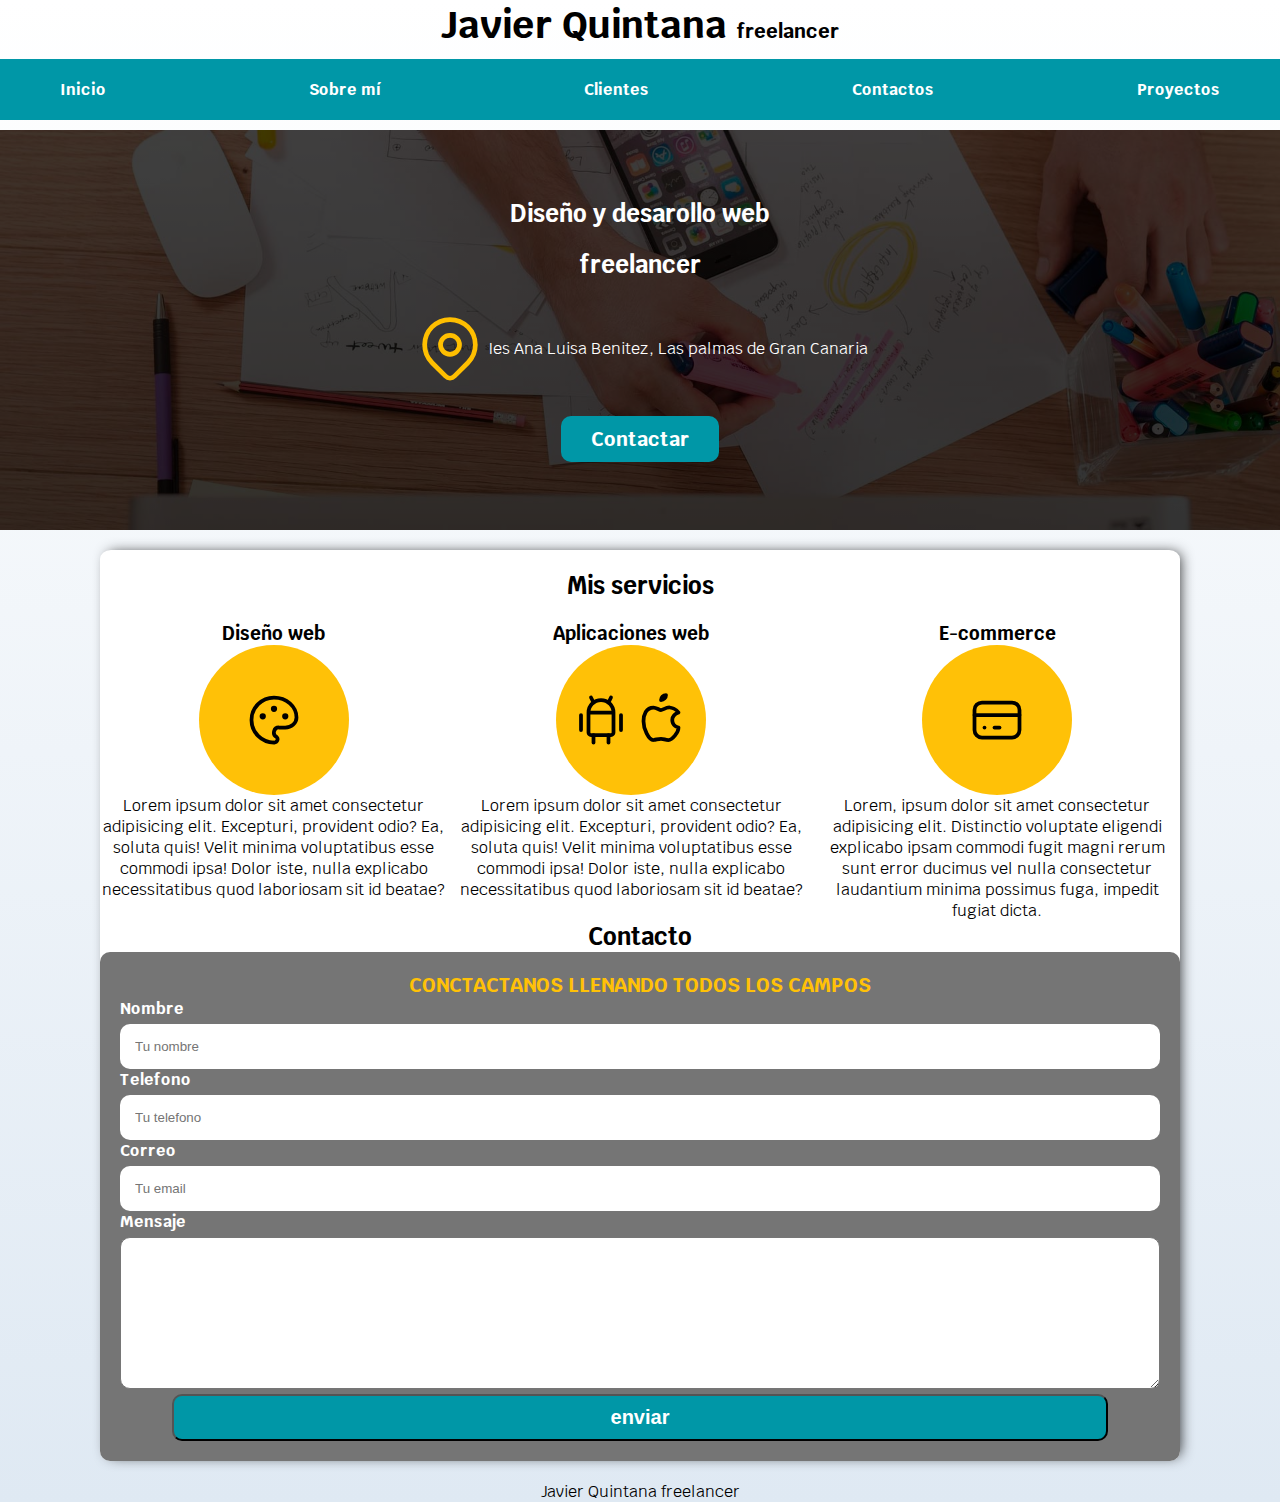
<file: index.html>
<!DOCTYPE html>
<html lang="es">
<head>
    <meta charset="UTF-8">
    <meta http-equiv="X-UA-Compatible" content="IE=edge">
    <meta name="viewport" content="width=device-width, initial-scale=1.0">
    <link rel="stylesheet" href="./CSS/Styles.css">
    <link rel="icon" href="./IMG/ALB.jpg" type="image/x-icon">
    <link rel="preconnect" href="https://fonts.googleapis.com">
    <link rel="preconnect" href="https://fonts.gstatic.com" crossorigin>
    <link href="https://fonts.googleapis.com/css2?family=Krub:wght@400;700&display=swap" rel="stylesheet">

    <title>Diseñador freelancer</title>
</head>

<body>
    <!--Aquí va un comentario-->
    <header>
      <h1 class="titulo">Javier Quintana <span>freelancer</span></h1>

    </header>

    <div class="nav-bg">
      
      <nav class="navegacion-principal contenedor">
        <a href="#">Inicio</a>
        <a href="#">Sobre mí</a>
        <a href="#">Clientes</a>
        <a href="#">Contactos</a>
        <a href="./proyectos.html">Proyectos</a>
      </nav>
    </div>

    <section class="foto_fondo">
      <div class="oscurecer">
        <h2 class="centrar dyd">Diseño y desarollo web</h2>
        <h2 class="centrar fr">freelancer</h2>
        <div class="iconoc">
          <svg xmlns="http://www.w3.org/2000/svg" class="icon icon-tabler icon-tabler-map-pin iconocont" width="76" height="76" viewBox="0 0 24 24" stroke-width="1.5" stroke="#ffbf00" fill="none" stroke-linecap="round" stroke-linejoin="round">
              <path stroke="none" d="M0 0h24v24H0z" fill="none"/>
              <circle cx="12" cy="11" r="3" />
              <path d="M17.657 16.657l-4.243 4.243a2 2 0 0 1 -2.827 0l-4.244 -4.243a8 8 0 1 1 11.314 0z" />
            </svg>
          <p class="alb centrar">Ies Ana Luisa Benitez, Las palmas de Gran Canaria</p>
        </div>
          <a href="#"class=a3><span class="conct centrar" >Contactar</span></a>
      
      </div>

    </section>

  <div class="bordeprincipal">
    <main>
      <h2 class="serv">Mis servicios </h2>
      <div class="servicios">
        <section class="servicio">
         <h3>Diseño web</h3>
        <div class="iconos">
         <svg xmlns="http://www.w3.org/2000/svg" class="icon icon-tabler icon-tabler-palette icono1" width="60" height="60" viewBox="0 0 24 24" stroke-width="1.5" stroke="#000000" fill="none" stroke-linecap="round" stroke-linejoin="round">
          <path stroke="none" d="M0 0h24v24H0z" fill="none"/>
          <path d="M12 21a9 9 0 1 1 0 -18a9 8 0 0 1 9 8a4.5 4 0 0 1 -4.5 4h-2.5a2 2 0 0 0 -1 3.75a1.3 1.3 0 0 1 -1 2.25" />
          <circle cx="7.5" cy="10.5" r=".5" fill="currentColor" />
          <circle cx="12" cy="7.5" r=".5" fill="currentColor" />
            <circle cx="16.5" cy="10.5" r=".5" fill="currentColor" />
          </svg>
        </div>

          <p>Lorem ipsum dolor sit amet consectetur adipisicing elit. Excepturi, provident odio? Ea, soluta quis! Velit minima voluptatibus esse commodi ipsa! Dolor iste, nulla explicabo necessitatibus quod laboriosam sit id beatae?</p>
        </section>
        <section class="servicio">
          <h3>Aplicaciones web</h3>
          <div class="dispositivosm">
          <div class="iconos">
            <svg xmlns="http://www.w3.org/2000/svg" class="icon icon-tabler icon-tabler-brand-android icono2" width="60" height="60" viewBox="0 0 24 24" stroke-width="1.5" stroke="#000000" fill="none" stroke-linecap="round"    stroke-linejoin="round">
              <path stroke="none" d="M0 0h24v24H0z" fill="none"/>
              <line x1="4" y1="10" x2="4" y2="16" />
              <line x1="20" y1="10" x2="20" y2="16" />
              <path d="M7 9h10v8a1 1 0 0 1 -1 1h-8a1 1 0 0 1 -1 -1v-8a5 5 0 0 1 10 0" />
              <line x1="8" y1="3" x2="9" y2="5" />
              <line x1="16" y1="3" x2="15" y2="5" />
              <line x1="9" y1="18" x2="9" y2="21" />
              <line x1="15" y1="18" x2="15" y2="21" />
            </svg>
            
            <svg xmlns="http://www.w3.org/2000/svg" class="icon icon-tabler icon-tabler-brand-apple icono3" width="60" height="60" viewBox="0 0 24 24" stroke-width="1.5" stroke="#000000" fill="none" stroke-linecap="round" stroke-linejoin="round">
              <path stroke="none" d="M0 0h24v24H0z" fill="none"/>
              <path d="M9 7c-3 0 -4 3 -4 5.5c0 3 2 7.5 4 7.5c1.088 -.046 1.679 -.5 3 -.5c1.312 0 1.5 .5 3 .5s4 -3 4 -5c-.028 -.01 -2.472 -.403 -2.5 -3c-.019 -2.17 2.416 -2.954 2.5 -3c-1.023 -1.492 -2.951 -1.963 -3.5 -2c-1.433 -.111 -2.83 1 -3.5 1c-.68 0 -1.9 -1 -3 -1z" />
              <path d="M12 4a2 2 0 0 0 2 -2a2 2 0 0 0 -2 2" />
            </svg>
          </div>
          </div>
            
          <p>Lorem ipsum dolor sit amet consectetur adipisicing elit. Excepturi, provident odio? Ea, soluta quis! Velit minima voluptatibus esse commodi ipsa! Dolor iste, nulla explicabo necessitatibus quod laboriosam sit id beatae?</p>
        </section>
        <section class="servicio">
          <h3>E-commerce</h3>
          <div class="iconos">
          <svg xmlns="http://www.w3.org/2000/svg" class="icon icon-tabler icon-tabler-credit-card icono4" width="60" height="60" viewBox="0 0 24 24" stroke-width="1.5" stroke="#000000" fill="none" stroke-linecap="round" stroke-linejoin="round">
              <path stroke="none" d="M0 0h24v24H0z" fill="none"/>
              <rect x="3" y="5" width="18" height="14" rx="3" />
              <line x1="3" y1="10" x2="21" y2="10" />
              <line x1="7" y1="15" x2="7.01" y2="15" />
              <line x1="11" y1="15" x2="13" y2="15" />
          </svg>
          </div> 
          <p>Lorem, ipsum dolor sit amet consectetur adipisicing elit. Distinctio voluptate eligendi explicabo ipsam commodi fugit magni rerum sunt error ducimus vel nulla consectetur laudantium minima possimus fuga, impedit fugiat dicta.</p>
        </section>
      </div>
      <section>
          <h2>Contacto</h2>
      </section>
        <form class="formulario">
          <fieldset>
            <legend>Conctactanos llenando todos los campos</legend>
            <div class="input-text campo">
             <label>Nombre</label>
             <input type="text" id="nombre" placeholder="Tu nombre"> 
            </div> 
            <div class="input-text campo">
             <label>Telefono</label>
             <input type="tel" id="tlf" placeholder="Tu telefono">
            </div>
            <div class="input-text campo">
             <label>Correo</label>
             <input type="email" id="email" placeholder="Tu email">  
            </div>
            <div class="input-text campo">
             <label>Mensaje</label>
             <textarea class="input-text" name="" id="Mensaje" cols="30" rows="10"> </textarea>
            </div>
            <input class="a3 w90" type="button" value="enviar">

          </fieldset>
        </form>
    </main>
  
  </div>

    <footer>
        <p>Javier Quintana freelancer</p>
    </footer>
</body>
</html>
</file>
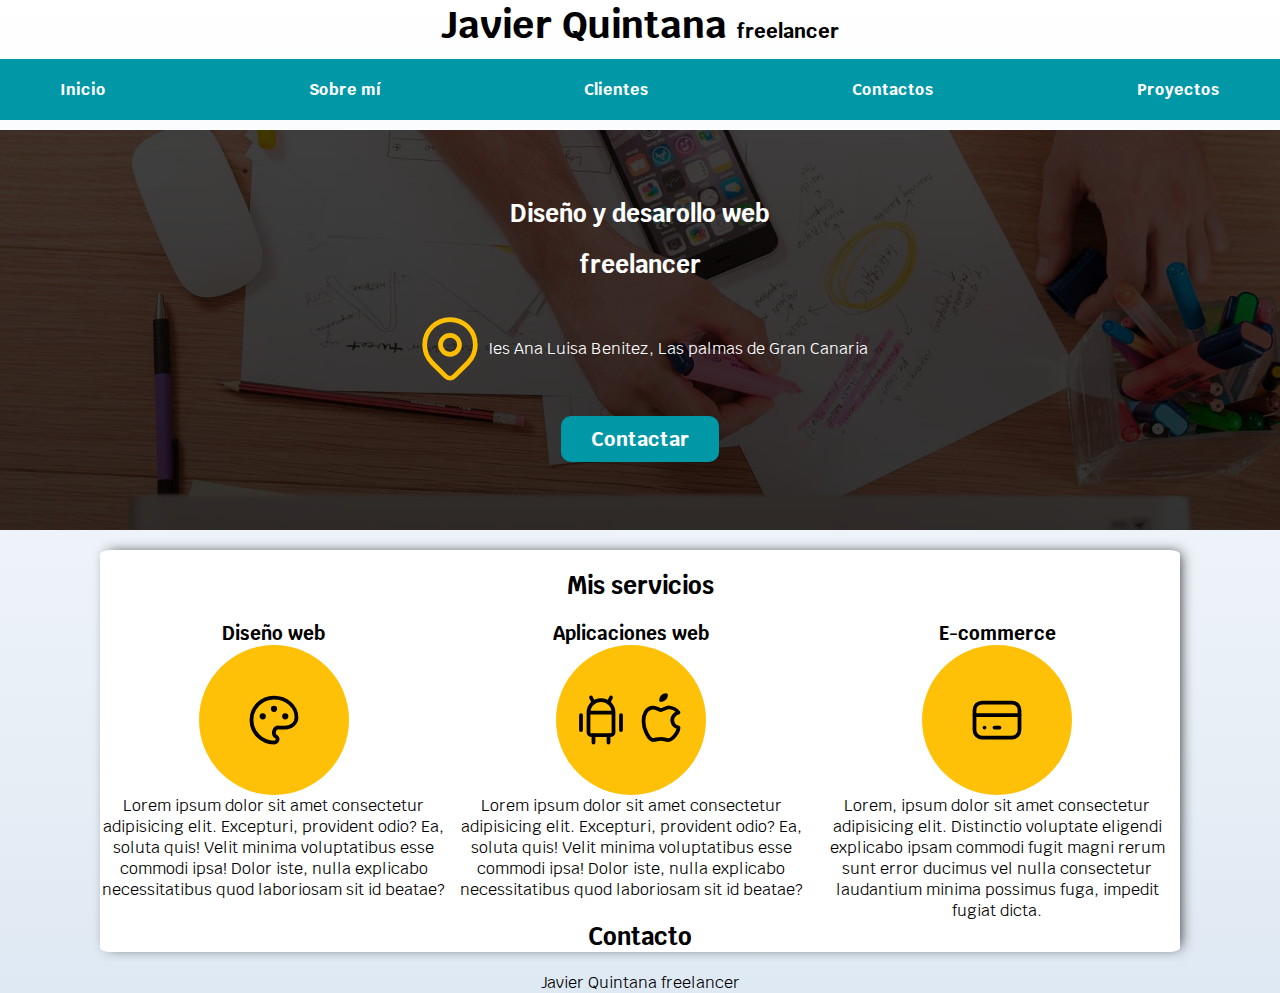
<file: practica2.html>
<!DOCTYPE html>
<html lang="es">
<head>
    <meta charset="UTF-8">
    <meta http-equiv="X-UA-Compatible" content="IE=edge">
    <meta name="viewport" content="width=device-width, initial-scale=1.0">
    <link rel="stylesheet" href="./CSS/Styles.css">
    <link rel="icon" href="./IMG/ALB.jpg" type="image/x-icon">
    <link rel="preconnect" href="https://fonts.googleapis.com">
    <link rel="preconnect" href="https://fonts.gstatic.com" crossorigin>
    <link href="https://fonts.googleapis.com/css2?family=Krub:wght@400;700&display=swap" rel="stylesheet">

    <title>Diseñador freelancer</title>
</head>

<body>
    <!--Aquí va un comentario-->
    <header>
      <h1 class="titulo">Javier Quintana <span>freelancer</span></h1>

    </header>

    <div class="nav-bg">
      
      <nav class="navegacion-principal contenedor">
        <a href="#">Inicio</a>
        <a href="#">Sobre mí</a>
        <a href="#">Clientes</a>
        <a href="#">Contactos</a>
        <a href="./proyectos.html">Proyectos</a>

      </nav>

    </div>

    <section class="foto_fondo">
      <div class="oscurecer">
        <h2 class="centrar dyd">Diseño y desarollo web</h2>
        <h2 class="centrar fr">freelancer</h2>
        <div class="iconoc">
          <svg xmlns="http://www.w3.org/2000/svg" class="icon icon-tabler icon-tabler-map-pin iconocont" width="76" height="76" viewBox="0 0 24 24" stroke-width="1.5" stroke="#ffbf00" fill="none" stroke-linecap="round" stroke-linejoin="round">
              <path stroke="none" d="M0 0h24v24H0z" fill="none"/>
              <circle cx="12" cy="11" r="3" />
              <path d="M17.657 16.657l-4.243 4.243a2 2 0 0 1 -2.827 0l-4.244 -4.243a8 8 0 1 1 11.314 0z" />
            </svg>
          <p class="alb centrar">Ies Ana Luisa Benitez, Las palmas de Gran Canaria</p>
        </div>
          <a href="#"class=a3><span class="conct centrar" >Contactar</span></a>
      
      </div>

    </section>

  <div class="bordeprincipal">
    <main>
      <h2 class="serv">Mis servicios </h2>
      <div class="servicios">
        <section class="servicio">
         <h3>Diseño web</h3>
        <div class="iconos">
         <svg xmlns="http://www.w3.org/2000/svg" class="icon icon-tabler icon-tabler-palette icono1" width="60" height="60" viewBox="0 0 24 24" stroke-width="1.5" stroke="#000000" fill="none" stroke-linecap="round" stroke-linejoin="round">
          <path stroke="none" d="M0 0h24v24H0z" fill="none"/>
          <path d="M12 21a9 9 0 1 1 0 -18a9 8 0 0 1 9 8a4.5 4 0 0 1 -4.5 4h-2.5a2 2 0 0 0 -1 3.75a1.3 1.3 0 0 1 -1 2.25" />
          <circle cx="7.5" cy="10.5" r=".5" fill="currentColor" />
          <circle cx="12" cy="7.5" r=".5" fill="currentColor" />
            <circle cx="16.5" cy="10.5" r=".5" fill="currentColor" />
          </svg>
        </div>

          <p>Lorem ipsum dolor sit amet consectetur adipisicing elit. Excepturi, provident odio? Ea, soluta quis! Velit minima voluptatibus esse commodi ipsa! Dolor iste, nulla explicabo necessitatibus quod laboriosam sit id beatae?</p>
        </section>
        <section class="servicio">
          <h3>Aplicaciones web</h3>
          <div class="dispositivosm">
          <div class="iconos">
            <svg xmlns="http://www.w3.org/2000/svg" class="icon icon-tabler icon-tabler-brand-android icono2" width="60" height="60" viewBox="0 0 24 24" stroke-width="1.5" stroke="#000000" fill="none" stroke-linecap="round"    stroke-linejoin="round">
              <path stroke="none" d="M0 0h24v24H0z" fill="none"/>
              <line x1="4" y1="10" x2="4" y2="16" />
              <line x1="20" y1="10" x2="20" y2="16" />
              <path d="M7 9h10v8a1 1 0 0 1 -1 1h-8a1 1 0 0 1 -1 -1v-8a5 5 0 0 1 10 0" />
              <line x1="8" y1="3" x2="9" y2="5" />
              <line x1="16" y1="3" x2="15" y2="5" />
              <line x1="9" y1="18" x2="9" y2="21" />
              <line x1="15" y1="18" x2="15" y2="21" />
            </svg>
            
            <svg xmlns="http://www.w3.org/2000/svg" class="icon icon-tabler icon-tabler-brand-apple icono3" width="60" height="60" viewBox="0 0 24 24" stroke-width="1.5" stroke="#000000" fill="none" stroke-linecap="round" stroke-linejoin="round">
              <path stroke="none" d="M0 0h24v24H0z" fill="none"/>
              <path d="M9 7c-3 0 -4 3 -4 5.5c0 3 2 7.5 4 7.5c1.088 -.046 1.679 -.5 3 -.5c1.312 0 1.5 .5 3 .5s4 -3 4 -5c-.028 -.01 -2.472 -.403 -2.5 -3c-.019 -2.17 2.416 -2.954 2.5 -3c-1.023 -1.492 -2.951 -1.963 -3.5 -2c-1.433 -.111 -2.83 1 -3.5 1c-.68 0 -1.9 -1 -3 -1z" />
              <path d="M12 4a2 2 0 0 0 2 -2a2 2 0 0 0 -2 2" />
            </svg>
          </div>
          </div>
            
          <p>Lorem ipsum dolor sit amet consectetur adipisicing elit. Excepturi, provident odio? Ea, soluta quis! Velit minima voluptatibus esse commodi ipsa! Dolor iste, nulla explicabo necessitatibus quod laboriosam sit id beatae?</p>
        </section>
        <section class="servicio">
          <h3>E-commerce</h3>
          <div class="iconos">
          <svg xmlns="http://www.w3.org/2000/svg" class="icon icon-tabler icon-tabler-credit-card icono4" width="60" height="60" viewBox="0 0 24 24" stroke-width="1.5" stroke="#000000" fill="none" stroke-linecap="round" stroke-linejoin="round">
              <path stroke="none" d="M0 0h24v24H0z" fill="none"/>
              <rect x="3" y="5" width="18" height="14" rx="3" />
              <line x1="3" y1="10" x2="21" y2="10" />
              <line x1="7" y1="15" x2="7.01" y2="15" />
              <line x1="11" y1="15" x2="13" y2="15" />
          </svg>
          </div> 
          <p>Lorem, ipsum dolor sit amet consectetur adipisicing elit. Distinctio voluptate eligendi explicabo ipsam commodi fugit magni rerum sunt error ducimus vel nulla consectetur laudantium minima possimus fuga, impedit fugiat dicta.</p>
        </section>
      </div>
      <section>
          <h2>Contacto</h2>
      </section>
      </main>
  
  </div>

    <footer>
        <p>Javier Quintana freelancer</p>
    </footer>
</body>
</html>
</file>
<file: CSS/Styles.css>
*, *::after, *::before {
    box-sizing: border-box;
    margin:0%;
    padding: 0%;
    border: 0%;
}
 :root {
      --blanco: #ffffff;
      --oscuro: #212121;
      --primario: #ffc107;
      --secundario: #0097a7;
      --gris: #757575;
      --grisClaro: #dfe9f3;

 }

html{
    font-size: 62.5%;
}
body{
    font-size: 16px; /* 1rem=10px */
    font-family: 'Krub', sans-serif;
    font-weight: 400;
    text-align: center;
    background-image: linear-gradient(to top, var(--grisClaro) 0%, var(--blanco) 100%) ;
}
h1 {
    font-size: 3.8rem;
}
.titulo span{
    font-size: 2rem;
}
h1,h2,h3 {
    text-align: center;
}

.navegacion-principal{
    margin: 1rem auto;
    padding: 1rem 0rem;
    font-weight: 700;
    display: flex;
    justify-content: space-between;
    align-items: center;


}
.nav-bg{
    background-color: var(--secundario);
}

.navegacion-principal a{
    padding: 1rem 2rem;
    text-decoration: none;
}
.navegacion-principal a:hover{
    background-color: var(--primario);
    padding: 1rem 2rem 1rem 2rem;
    color: black;
    text-decoration: none;
}
/*Media Queries*/
@media only screen and (max-width: 768px) {
    /*480px movil, 768px tablets, 1140px ordenador, 1400px ordenadores con pantallas grandes*/
    .navegacion-principal {
        background-color: var(--secundario);
        margin: 0 auto 0 auto;
        display: flex;
        flex-direction: column;
        align-items: center;
        justify-content: flex-start;
    }
    
    .navegacion-principal a {
        padding: 1rem 3rem;
        text-decoration: none;
        font-weight: 700;
        font-size: 2rem;
        color: white;
        display: block;
    }
    
    .navegacion-principal a:hover {
        background-color: var(--primario);
        color: black;
        text-decoration: none;
    }

}
nav a {
    color: white;
}

a {
    text-decoration: none;
}
.foto_fondo{
    margin: 0%;
    height: 400px;
    background-image: linear-gradient(rgba(0, 0, 0, 0.5), rgba(0, 0, 0, 0.6)), url(../IMG/hero.jpg);
    background-repeat: no-repeat;
    background-size: cover;
    position:relative;
    text-align: center;
    margin: 0%;
    padding: 0%;
    display: flex;
}
.contenedor{
    max-width: 120rem;
}
.cont,.a3{
text-decoration: none;
color: black;
text-align: center;
}
.a3{
    background-color: var(--secundario);
    padding: 1rem 3rem;
    font-weight: 700;
    color: var(--blanco);
    border-radius: 1rem;
    font-size: 2rem;
}
.a3:hover{
    background-color: var(--primario);
    padding: 1rem 3rem 1rem 3rem;
    color: black;
    text-decoration: none;
}
@media only screen and (max-width: 768px) {
    .a3{
        background-color: var(--secundario);
        padding: 1rem 20rem;
        font-weight: 700;
        color: var(--blanco);
        border-radius: 1rem;
    }
    .a3:hover{
        background-color: var(--primario);
        color: var(--oscuro);
    padding: 1rem 20rem;
    font-weight: 700;
    border-radius: 1rem;

    }
}
.iconoc{
    text-align: center;
    display: flex;
    flex-wrap: wrap;
    align-items: center;
    justify-content: center;
}
.iconocont, .alb{
    display: inline-block;
    text-align: center;
}

.proyect{
    padding: 1rem 2rem;
}
table, tr, td, th{
    border: 1px solid #dddddd;
    border-collapse: collapse;
    
}
table{
    margin: 20% 35%;
}
td, th {
    padding: 20px;
    text-align: center;
}
td a{
    color: #212121;
}

/*.dispositivosm{
    text-align: center;
    justify-content: center;
    align-items: center;
    padding: 55px;
}*/

.foto_fondo h2,.alb{
    color: var(--blanco);
} 
.iconoc{
    margin-top: 3rem;
    margin-bottom: 3rem;
}
.bordeprincipal{
border-radius: 2px;
}
.oscurecer{
    background-color: rgba(0, 0, 0, 0.5);
    width: 100%;
    height: 100%;
    position: absolute;
    display: flex;
    flex-direction: column;
    align-items: center;
    justify-content: center;
}
.dyd{
    margin-bottom: 2rem;
}
.im{
    height: 152 px;
    width: 152 px;
}
main{
    background-color: var(--blanco);
    margin: 2rem 10rem;
    border-radius: 1%;
    -webkit-box-shadow: 4px -1px 14px -4px rgba(0,0,0,0.84);
-moz-box-shadow: 4px -1px 14px -4px rgba(0,0,0,0.84);
box-shadow: 4px -1px 14px -4px rgba(0,0,0,0.84);
}
.serv{
    margin-bottom: 2rem;
    padding-top: 2rem;
}
.servicios{
    display: grid;
    grid-template-columns: 33% 33% 33%;
    display: flex;
    justify-content: space-evenly;
    column-gap: 1rem;
}
.servicios .iconos{
    height: 15rem;
    width: 15rem;
    background-color: var(--primario);
    border-radius: 50%;
    display: flex;
    justify-content: center;
    align-items: center;
} 
.servicio{
     display: flex;
     flex-direction: column;
     align-items: center;
}
/*formulario*/
.formulario{
    background-color: var(--gris);
    padding: 2rem;
    border-radius: 1rem;
}
.formulario fieldset{
    border: none;
}
.formulario legend{
    text-align: center;
    font-size: 2rem;
    text-transform: uppercase;
    font-weight: bold;
    color:var(--primario);
}
.campo label{
    display: block;
    color: var(--blanco);
    font-weight: bold;
    margin-bottom: 0.5rem;
}
.input-text{
    width: 100%;
    border-radius: 1rem;
}
#nombre, #tlf, #email, #mensaje{
    width: 100%;
    border: none;
    padding:1.5rem;
    border-radius: 1rem;
}
label{
    text-align: left;
}
.w90{
    width: 90%;
}
</file>
